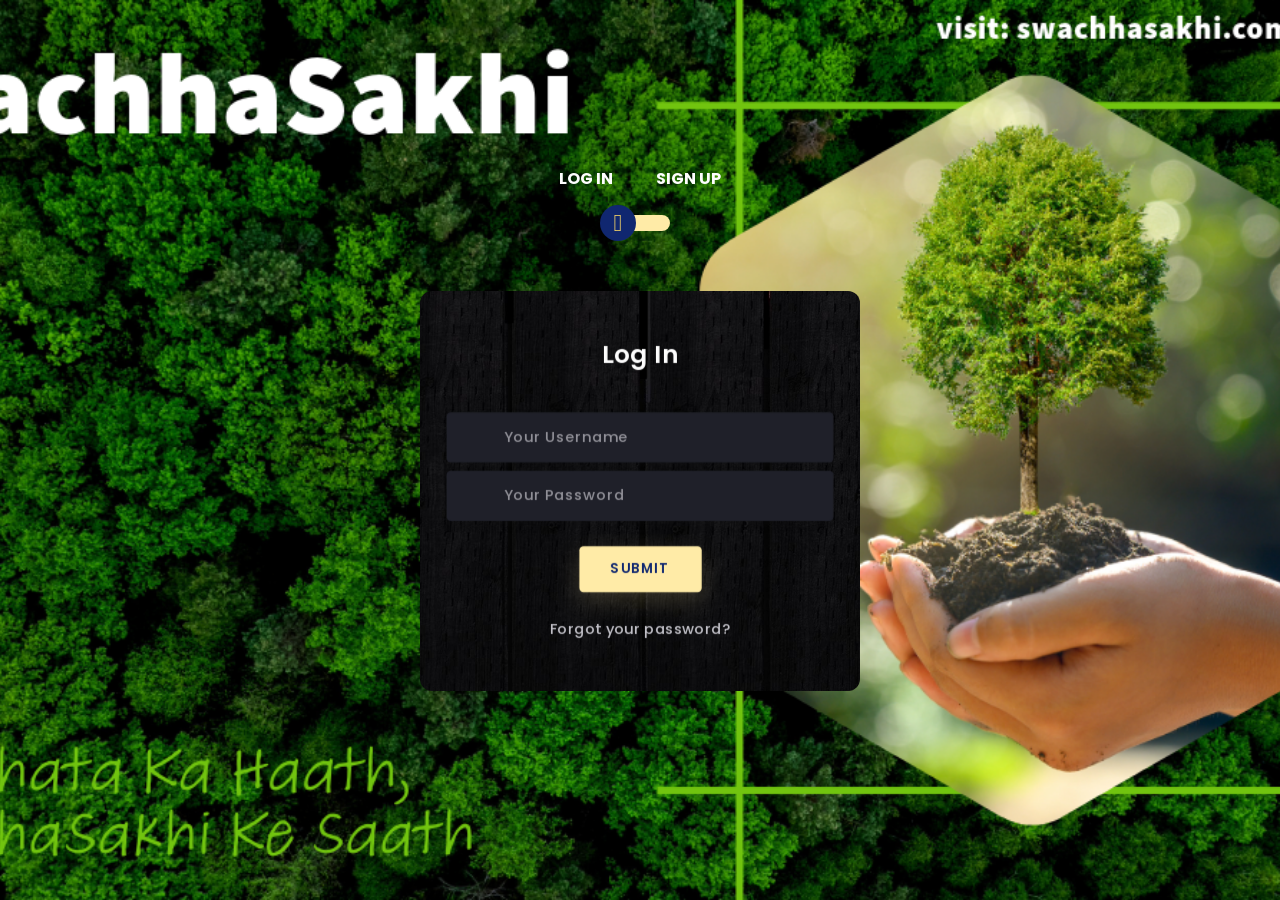
<file: index.html>
<!DOCTYPE html>
<html lang="en">

<head>
  <meta charset="UTF-8" />
  <meta name="viewport" content="width=device-width, initial-scale=1.0" />
  <title>Login/Signup Form</title>
  <link rel="stylesheet" type="text/css" href="https://cdnjs.cloudflare.com/ajax/libs/twitter-bootstrap/4.5.0/css/bootstrap.min.css">
  <link rel="stylesheet" href="https://unicons.iconscout.com/release/v2.1.9/css/unicons.css">
  <link href="https://fonts.googleapis.com/css2?family=Poppins:wght@400;500;600;700;800;900&display=swap" rel="stylesheet">
  <link rel="stylesheet" href="style.css" />
</head>

<body>
  <div class="section">
    <div class="container">
      <div class="row full-height justify-content-center">
        <div class="col-12 text-center align-self-center py-5">
          <div class="section pb-5 pt-5 pt-sm-2 text-center">
            <h6 class="mb-0 pb-3">
              <span>Log In </span>
              <span>Sign Up</span>
            </h6>
            <input class="checkbox" type="checkbox" id="reg-log" name="reg-log" />
            <label for="reg-log"></label>

            <div class="card-3d-wrap mx-auto">
              <div class="card-3d-wrapper">
                <div class="card-front">
                  <div class="center-wrap">
                    <div class="section text-center">
                      <h4 class="mb-4 pb-3">Log In</h4>
                      <div class="form-group">
                        <input type="text" name="username" class="form-style" placeholder="Your Username" id="username" autocomplete="off" />
                        <i class="input-icon uil uil-user"></i>
                      </div>
                      <div class="form-group mt-2">
                        <input type="password" name="logpass" class="form-style" placeholder="Your Password" id="password" autocomplete="off" />
                        <i class="input-icon uil uil-lock-alt"></i>
                      </div>
                      <button class="btn mt-4" id="login-btn">Submit</button>
                      <p class="mb-0 mt-4 text-center">
                        <a href="#0" class="link">Forgot your password?</a>
                      </p>
                    </div>
                  </div>
                </div>

                <div class="card-back">
                  <div class="center-wrap">
                    <div class="section text-center">
                      <h4 class="mb-4 pb-3">Sign Up</h4>
                      <div class="form-group">
                        <input type="text" name="logname" class="form-style" placeholder="Your Full Name" id="logname" autocomplete="off" />
                        <i class="input-icon uil uil-user"></i>
                      </div>
                      <div class="form-group mt-2">
                        <input type="email" name="logemail" class="form-style" placeholder="Your Email" id="logemail" autocomplete="off" />
                        <i class="input-icon uil uil-at"></i>
                      </div>
                      <div class="form-group mt-2">
                        <input type="password" name="logpass" class="form-style" placeholder="Your Password" id="logpass" autocomplete="off" />
                        <i class="input-icon uil uil-lock-alt"></i>
                      </div>
                      <a class="btn mt-4" href="Idx.html">submit</a>
                    </div>
                  </div>
                </div>
              </div>
            </div>
          </div>
        </div>
      </div>
    </div>
  </div>

  <!-- Include your JavaScript file -->
  <script src="iden.js"></script>
</body>

</html>
</file>
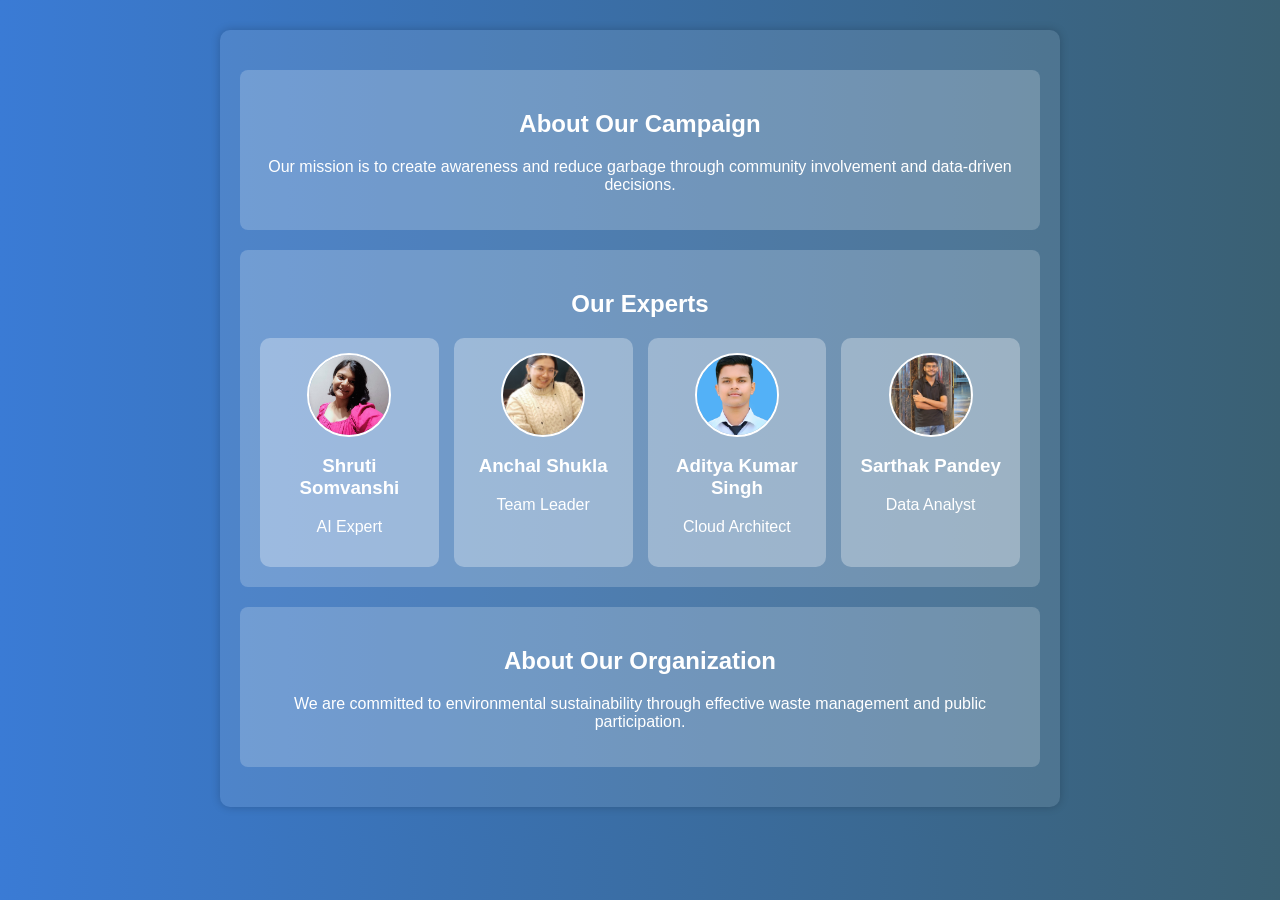
<file: about.html>
<!DOCTYPE html>
<html lang="en">
<head>
    <meta charset="UTF-8">
    <meta name="viewport" content="width=device-width, initial-scale=1.0">
    <title>About Us</title>
    <style>
        /* Smooth gradient background */
        body {
            font-family: Arial, sans-serif;
            margin: 0;
            padding: 0;
            background: linear-gradient(to right, #3a7bd5, #3a6073);
            color: #fff;
            text-align: center;
        }

        /* Container styling */
        .container {
            max-width: 800px;
            margin: 30px auto;
            padding: 20px;
            background: rgba(255, 255, 255, 0.1);
            border-radius: 10px;
            box-shadow: 0 0 10px rgba(0, 0, 0, 0.2);
        }

        /* Section styling */
        .section {
            margin: 20px 0;
            padding: 20px;
            background: rgba(255, 255, 255, 0.2);
            border-radius: 8px;
        }

        /* Leader section using Grid */
        .leaders {
            display: grid;
            grid-template-columns: repeat(auto-fit, minmax(150px, 1fr));
            gap: 15px;
            justify-content: center;
        }

        .leader {
            background: rgba(255, 255, 255, 0.3);
            padding: 15px;
            border-radius: 10px;
            transition: transform 0.3s ease;
        }

        .leader:hover {
            transform: scale(1.05);
        }

        /* Image Styling */
        .leader img {
            width: 80px; /* Adjust image size */
            height: 80px;
            border-radius: 50%;
            object-fit: cover;
            border: 2px solid #fff;
            display: block;
            margin: 0 auto;
        }

        /* Responsive Design */
        @media (max-width: 600px) {
            .container {
                width: 90%;
            }
        }
    </style>
</head>
<body>

    <div class="container">
        <section class="section" id="campaign">
            <h2>About Our Campaign</h2>
            <p>Our mission is to create awareness and reduce garbage through community involvement and data-driven decisions.</p>
        </section>

        <section class="section" id="leaders">
            <h2>Our Experts</h2>
            <div class="leaders">
                <div class="leader">
                    <img src="Shruti.jpg" alt="Shruti">
                    <h3>Shruti Somvanshi</h3>
                    <p>AI Expert</p>
                </div>
                <div class="leader">
                    <img src="Anchal.jpg" alt="Anchal">
                    <h3>Anchal Shukla</h3>
                    <p>Team Leader</p>
                </div>
                <div class="leader">
                    <img src="IMG_20240729_215342_044.jpg" alt="Aditya">
                    <h3>Aditya Kumar Singh</h3>
                    <p>Cloud Architect</p>
                </div>
                <div class="leader">
                    <img src="Sarthak.jpg" alt="Sarthak">
                    <h3>Sarthak Pandey</h3>
                    <p>Data Analyst</p>
                </div>
            </div>
        </section>

        <section class="section" id="organization">
            <h2>About Our Organization</h2>
            <p>We are committed to environmental sustainability through effective waste management and public participation.</p>
        </section>
    </div>

</body>
</html>
</file>
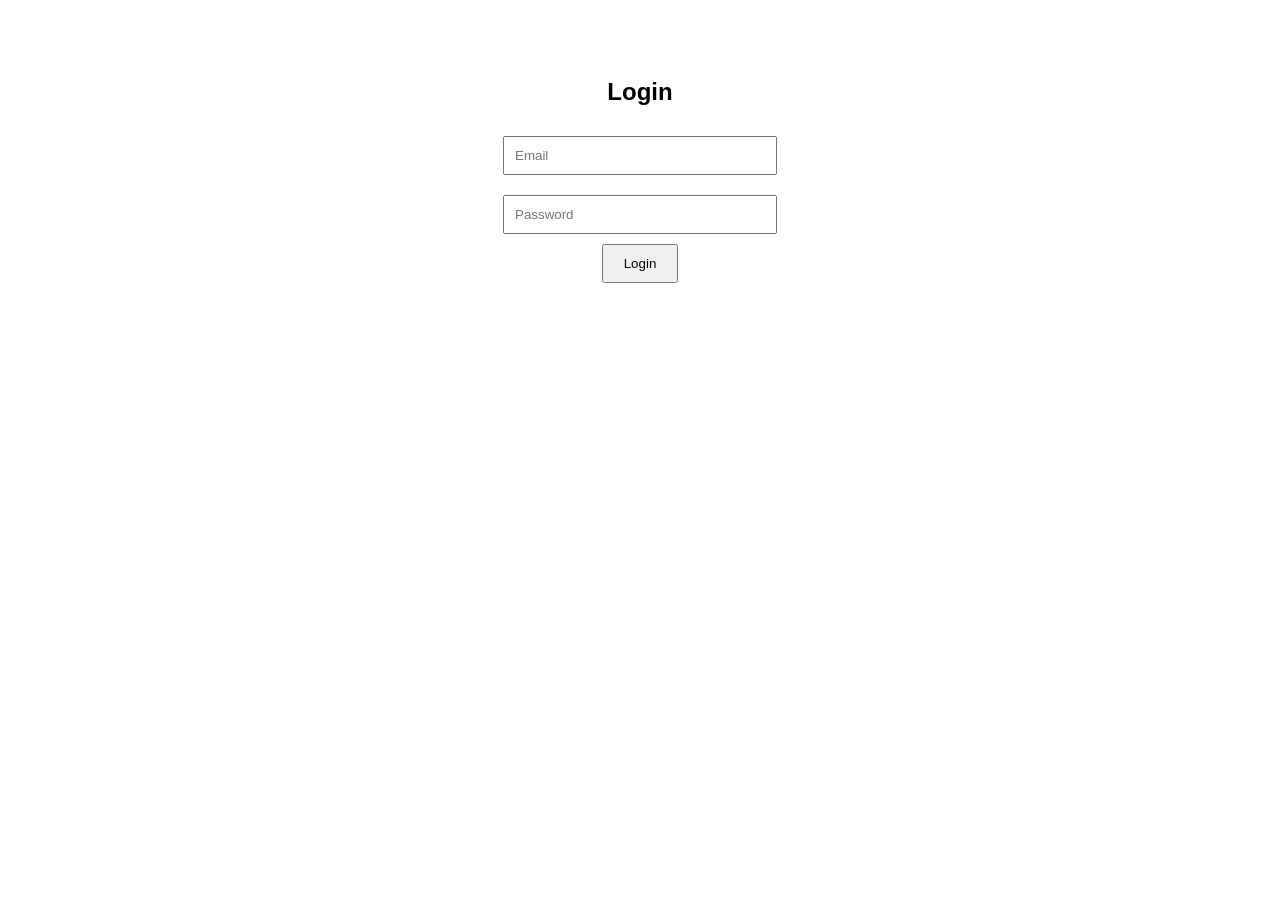
<file: authentication.html>
<!DOCTYPE html>
<html>
<head>
    <title>Secure Login</title>
    <style>
        body { text-align: center; padding: 50px; font-family: Arial, sans-serif; }
        input { margin: 10px; padding: 10px; width: 250px; }
        button { padding: 10px 20px; cursor: pointer; }
    </style>
</head>
<body>
    <h2>Login</h2>
    <input type="email" id="email" placeholder="Email" required><br>
    <input type="password" id="password" placeholder="Password" required><br>
    <button onclick="login()">Login</button>
    <p id="message"></p>

    <script>
        function validateInput(email, password) {
            const emailRegex = /^[a-zA-Z0-9._-]+@[a-zA-Z0-9.-]+\.[a-zA-Z]{2,6}$/;
            return emailRegex.test(email) && password.length >= 6;
        }

        function login() {
            const email = document.getElementById('email').value;
            const password = document.getElementById('password').value;

            if (!validateInput(email, password)) {
                document.getElementById('message').innerText = "Invalid Email or Password.";
                return;
            }

            fetch('http://localhost:3000/login', {
                method: 'POST',
                headers: { 'Content-Type': 'application/json' },
                body: JSON.stringify({ email, password })
            })
            .then(response => response.json())
            .then(data => {
                if (data.success) {
                    document.getElementById('message').innerText = "Login Successful!";
                } else {
                    document.getElementById('message').innerText = "Invalid Credentials.";
                }
            })
            .catch(error => console.error('Error:', error));
        }
    </script>
</body>
</html>
</file>
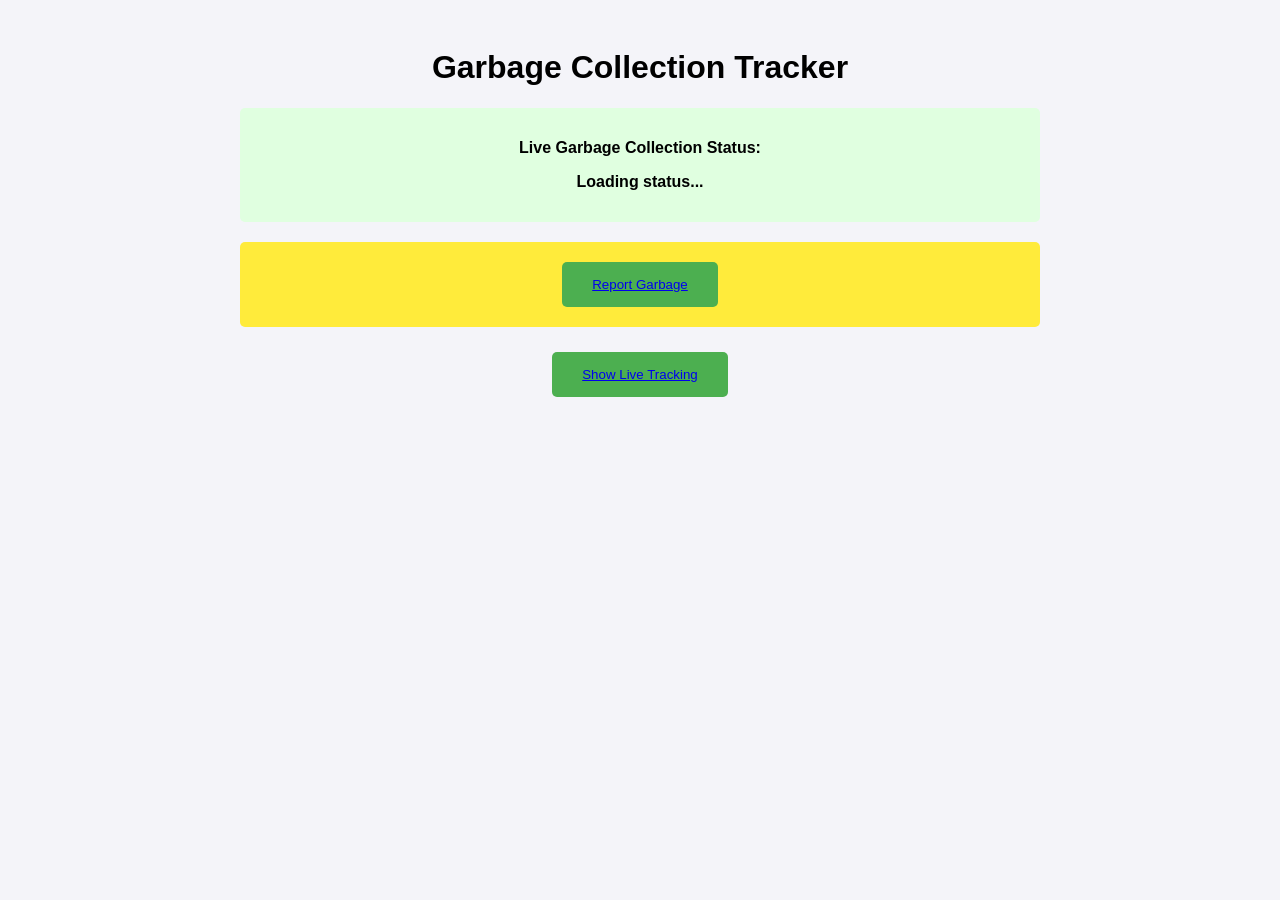
<file: collectorPoint.html>
<!DOCTYPE html>
<html lang="en">
<head>
    <meta charset="UTF-8">
    <meta name="viewport" content="width=device-width, initial-scale=1.0">
    <title>Interactive Garbage Collection Tracker</title>
    <style>
        body {
            font-family: Arial, sans-serif;
            background-color: #f4f4f9;
            padding: 20px;
            text-align: center;
        }
        .container {
            max-width: 800px;
            margin: auto;
        }
        .status {
            background-color: #e0ffe0;
            padding: 15px;
            margin: 20px 0;
            border-radius: 5px;
            font-weight: bold;
        }
        .points {
            background-color: #ffeb3b;
            padding: 15px;
            border-radius: 5px;
            margin-bottom: 20px;
        }
        .tracker-btn {
            padding: 15px 30px;
            background-color: #4CAF50;
            color: white;
            border: none;
            border-radius: 5px;
            cursor: pointer;
            transition: background-color 0.3s;
            margin: 5px;
        }
        .tracker-btn:hover {
            background-color: #45a049;
        }
    </style>
</head>
<body>

    <div class="container">
        <h1>Garbage Collection Tracker</h1>

        <div class="status">
            <p><strong>Live Garbage Collection Status:</strong></p>
            <p id="collection-status">Loading status...</p>
        </div>

        <div class="points">
            
            <button class="tracker-btn" onclick="reportGarbage()"><a href="GeoTag.html"> Report Garbage</a></button>
           
        </div>

        <div>
            <button class="tracker-btn" onclick="getLiveTracking()"><a href="track.html">Show Live Tracking</a></button>
        </div>

        <div id="map" style="height: 400px; margin-top: 20px;"></div>
    </div>

    <script>
        let userPoints = localStorage.getItem("userPoints") ? parseInt(localStorage.getItem("userPoints")) : 0;
        document.getElementById("user-points").textContent = userPoints;

        function getLiveTracking() {
            document.getElementById("collection-status").innerHTML = "Next garbage collection in your area is in 2 hours. Stay ready!";
            document.getElementById('map').innerHTML = "<p>Interactive Map (Simulated)</p>";
        }

        function reportGarbage() {
    if (localStorage.getItem("imageUploaded") === "true") {
        userPoints += 10;
        updatePoints();
        localStorage.removeItem("imageUploaded"); // Remove flag after awarding points
        alert("Thank you for reporting garbage! You've earned 10 points.");
    } else {
        alert("Please upload a photo before claiming points.");
    }
}


        function collectGarbage() {
            userPoints += 2000;
            updatePoints();
            alert("Thank you for collecting garbage! You've earned 20 points.");
        }

        function updatePoints() {
            localStorage.setItem("userPoints", userPoints);
            document.getElementById("user-points").textContent = userPoints;
        }
    </script>

</body>
</html>
</file>
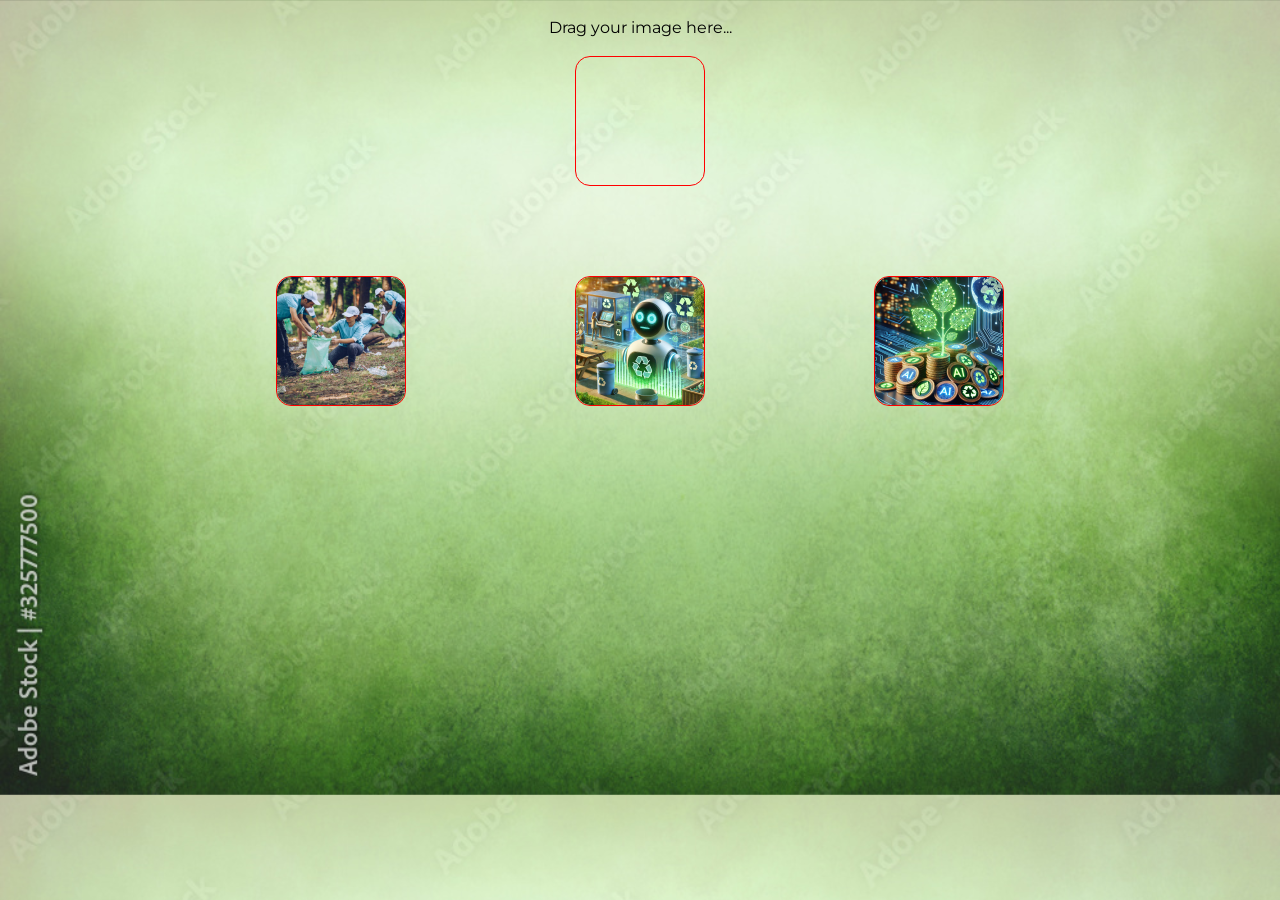
<file: dragdrop.html>
<!DOCTYPE HTML>
<html>

<head>
    <link rel="preconnect" href="https://fonts.gstatic.com">
    <link href="https://fonts.googleapis.com/css2?family=Montserrat&display=swap" rel="stylesheet">
    <style>
        body {
            /* background-color: #8EC5FC;
            background-image: linear-gradient(62deg, #8EC5FC 0%, #E0C3FC 100%); */
            background-image: url(1000_F_325777500_RI8oToqTFszsP84q9iZH3xh31lfnBgBT.jpg);
            background-size: cover;
            font-family: 'Montserrat', sans-serif;
            line-height: 1.5;
        }

        #div1,
        #div2 {
            width: 10vw;
            height: 10vw;
            border: 1px solid red;
            margin: 0 auto;
            text-align: center;
            border-radius: 15px;
        }

        .container {
            display: flex;
            margin-top: 10vh;
            width: 70vw;
            margin-left: auto;
            margin-right: auto;
        }

        .dragDiv {
            width: 10vw;
            height: 10vw;
        }

        .dragImage {
            height: 100%;
            width: 100%;
            border-radius: 15px;
            object-fit: cover;
        }
        .verdict{
            width: 60vw;
            font-size: 1.5rem;
            margin: 5vh auto 0 auto;
        }
    </style>

</head>

<body>
    <p style="text-align:center">Drag your image here...</p>
    <div id="div2" ondrop="drop(event)" ondragover="allowDrop(event)"></div>
    <div class="container">
        <div class="dragDiv" id="div1" ondrop="drop(event)" ondragover="allowDrop(event)">
            <img class="dragImage waterLily"
                src="istockphoto-1077156290-612x612 (1).jpg"
                draggable="true" ondragstart="drag(event)" id="drag1">
        </div>
        <div class="dragDiv" id="div1" ondrop="drop(event)" ondragover="allowDrop(event)">
            <img class="dragImage hibiscus"
                src="5a4e7831-b07d-4b73-8584-5d1a7bc0f306.jpg"
                draggable="true" ondragstart="drag(event)" id="drag2">
        </div>
        <div class="dragDiv" id="div1" ondrop="drop(event)" ondragover="allowDrop(event)">
            <img class="dragImage sunflower"
                src="EcoPoint.webp" draggable="true"
                ondragstart="drag(event)" id="drag3">
        </div>
        
    </div>
    <p class="verdict"></p>
    <script src="dragAndDrop.js"></script>
</body>

</html>
</file>
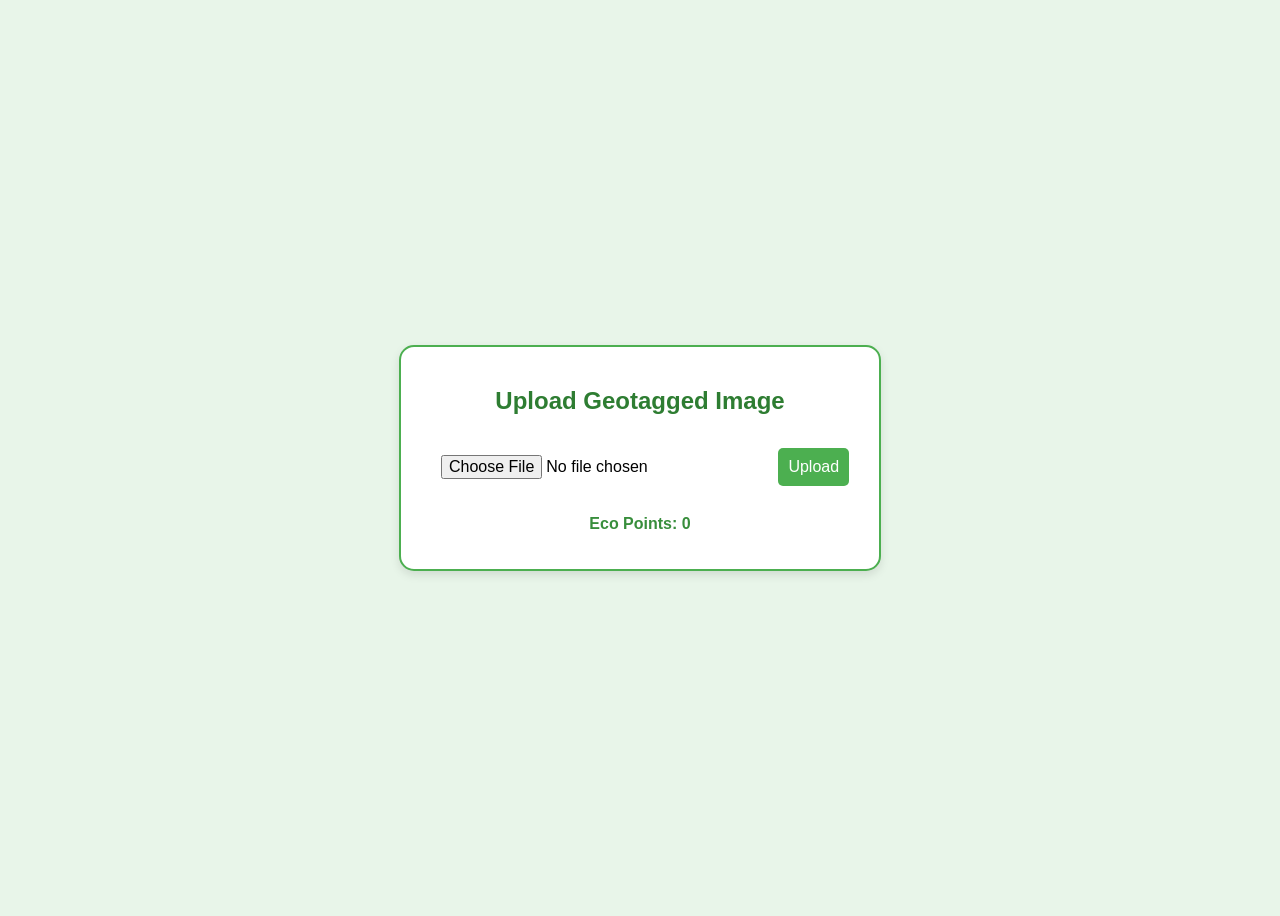
<file: GeoTag.html>
<!DOCTYPE html>
<html lang="en">
<head>
    <meta charset="UTF-8">
    <meta name="viewport" content="width=device-width, initial-scale=1.0">
    <title>Garbage Collection</title>
    <link rel="stylesheet" href="Geotag.css">
</head>
<body>
    <div class="container">
        <h2>Upload Geotagged Image</h2>
        <input type="file" id="imageInput" accept="image/*">
        <button onclick="uploadImage()">Upload</button>
        <p id="status"></p>
        <p id="ecoPointsMessage"></p>
    </div>

    <script>
        function uploadImage() {
            const fileInput = document.getElementById('imageInput');
            if (!fileInput.files.length) {
                alert("Please select an image");
                return;
            }

            // Simulate successful upload
            document.getElementById('status').innerText = "Upload Successful! ✅";
            alert("Image uploaded successfully!");

            // Increase eco-points
            let ecoPoints = localStorage.getItem("ecoPoints") ? parseInt(localStorage.getItem("ecoPoints")) : 0;
            ecoPoints += 10; // Increase by 10 points per upload
            localStorage.setItem("ecoPoints", ecoPoints);

            document.getElementById('ecoPointsMessage').innerText = `Eco Points: ${ecoPoints}`;

            // Update the leaderboard after upload
            updateLeaderboard();
        }

        // Display eco points on page load
        window.onload = function() {
            let ecoPoints = localStorage.getItem("ecoPoints") ? parseInt(localStorage.getItem("ecoPoints")) : 0;
            document.getElementById('ecoPointsMessage').innerText = `Eco Points: ${ecoPoints}`;
        };

        function updateLeaderboard() {
            localStorage.setItem("leaderboardUpdated", "true");
        }
    </script>
</body>
</html>
</file>
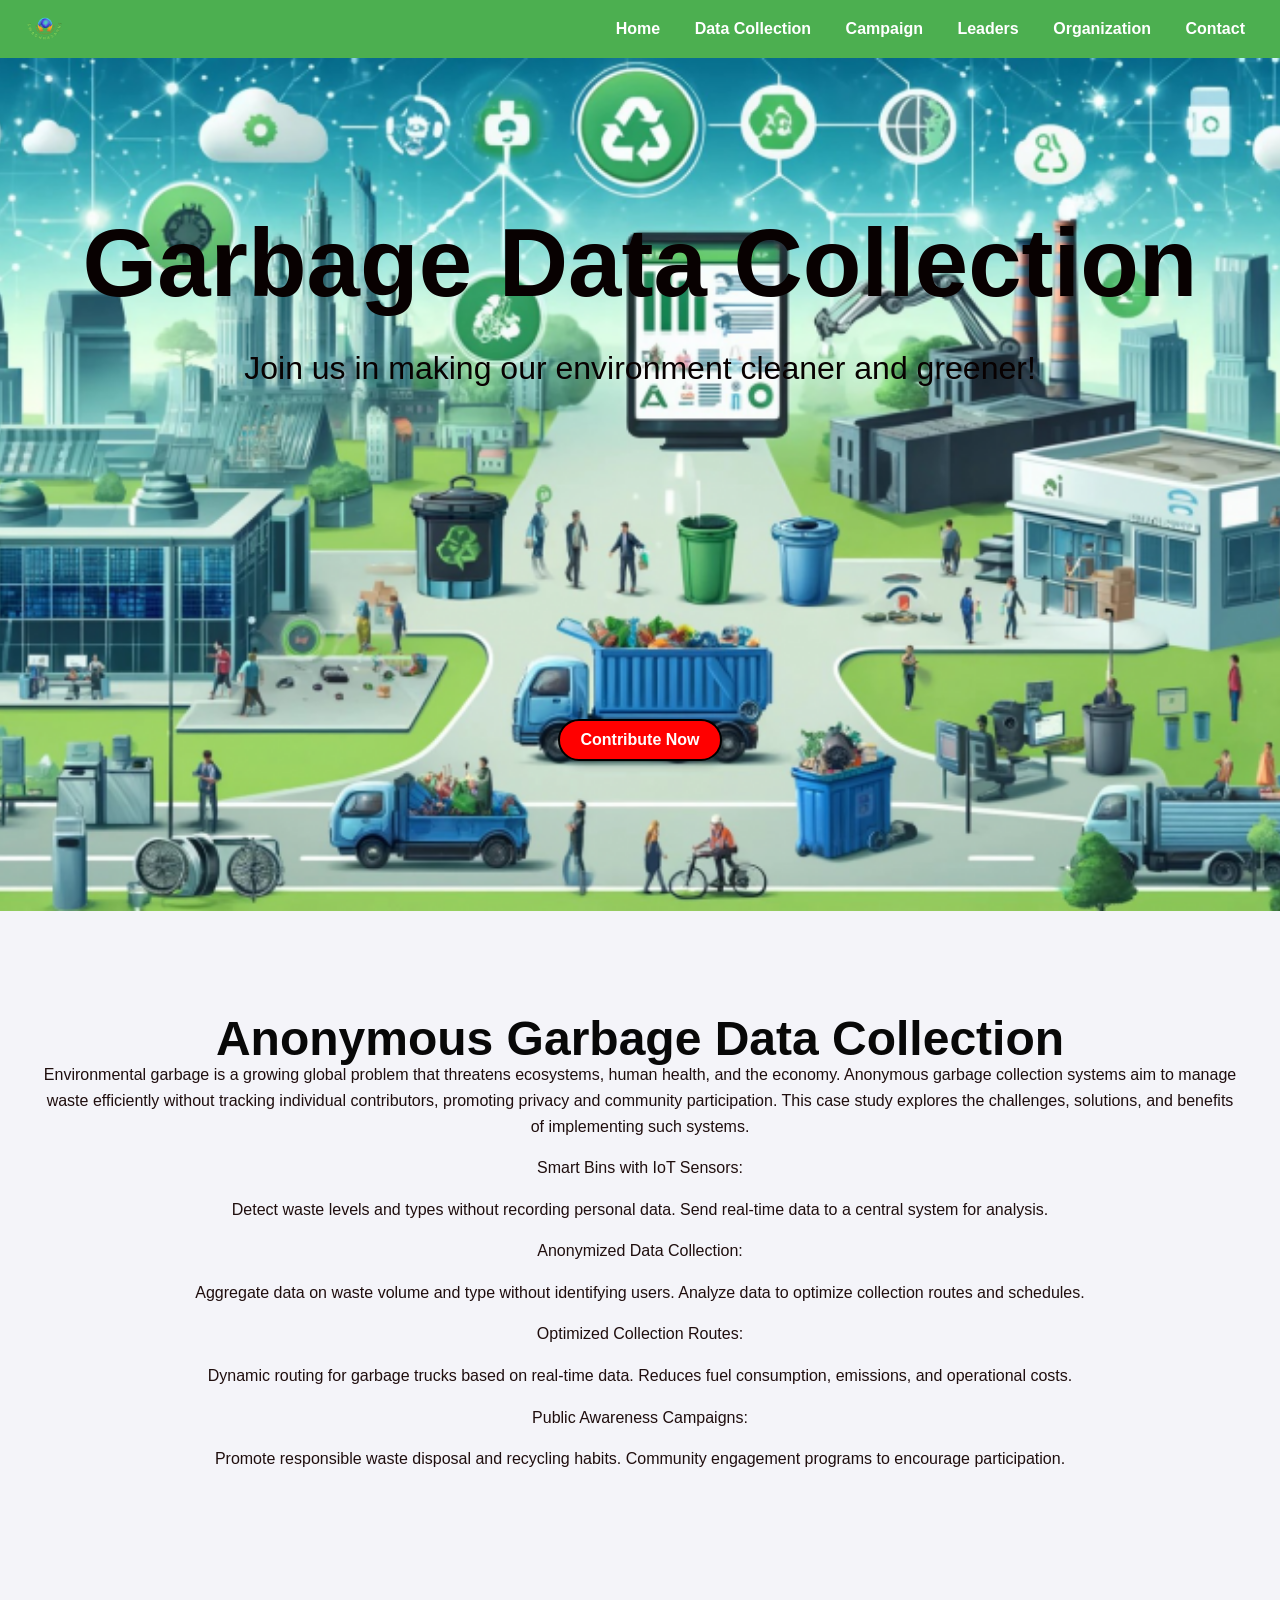
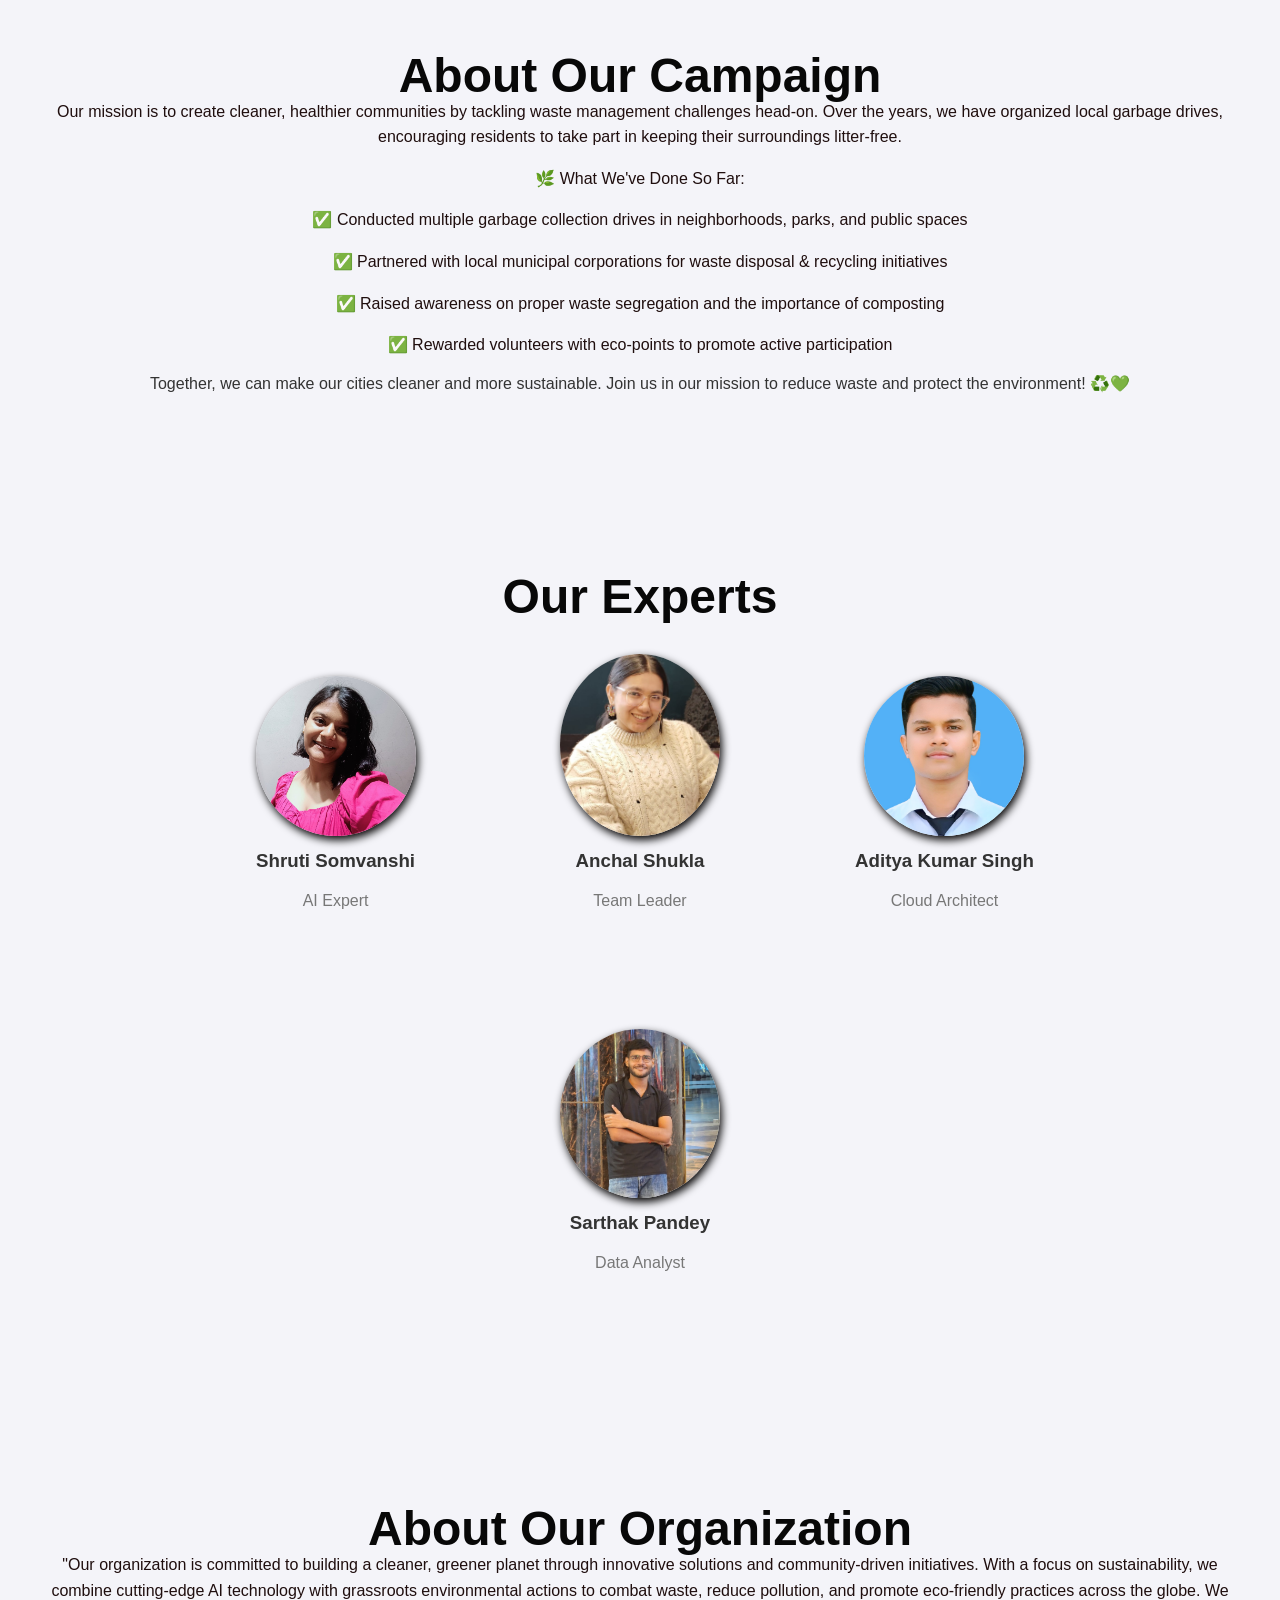
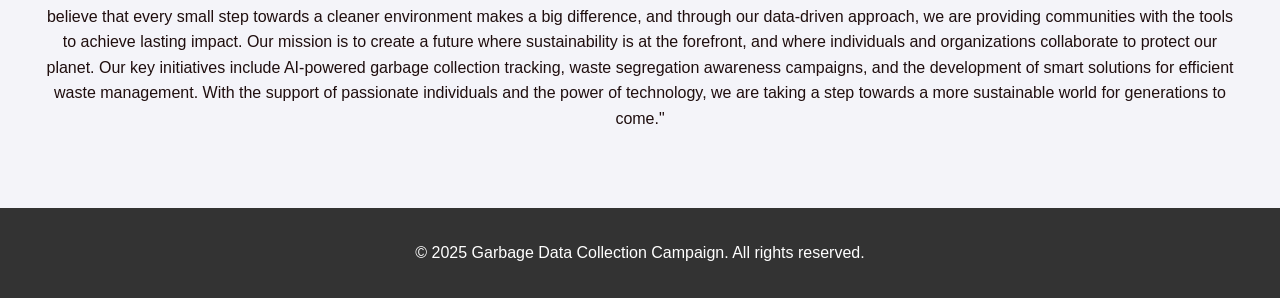
<file: home.html>
<!DOCTYPE html>
<html lang="en">
<head>
    <meta charset="UTF-8">
    <meta name="viewport" content="width=device-width, initial-scale=1.0">
    <title>Garbage Data Collection Campaign</title>
    <link rel="stylesheet" href="styless.css">
</head>
<body>
    <header>
        <img src="Screenshot_2025-02-14_203318-removebg-preview (1).png" alt="Logo" class="logo">
        <nav>
            <a href="#home">Home</a>
            <a href="#data">Data Collection</a>
            <a href="#campaign">Campaign</a>
            <a href="#leaders">Leaders</a>
            <a href="#organization">Organization</a>
            <a href="#contact">Contact</a>
        </nav>
    </header>
    
    <section class="hero" id="home">
        
        <h1>Garbage Data Collection</h1>
        <p>Join us in making our environment cleaner and greener!</p>
        <a href="GooglePay_QR (2).png" class="cta-button">Contribute Now</a>
    </section>
    
    <section class="section" id="data">
        <h2>Anonymous Garbage Data Collection</h2>
        <p>Environmental garbage is a growing global problem that threatens ecosystems, human health, and the economy. 
            Anonymous garbage collection systems aim to manage waste efficiently without tracking individual contributors, 
            promoting privacy and community participation. This case study explores the challenges, solutions, and benefits of 
            implementing such systems.

        

        </p>
        <p>Smart Bins with IoT Sensors:</p>
        <p>
            Detect waste levels and types without recording personal data.
            Send real-time data to a central system for analysis.</p>

          <p>Anonymized Data Collection:</p>

           <p> Aggregate data on waste volume and type without identifying users.
            Analyze data to optimize collection routes and schedules.</p>
            <p>
            Optimized Collection Routes:</p>
            <p>
            Dynamic routing for garbage trucks based on real-time data.
            Reduces fuel consumption, emissions, and operational costs.</p>
            <p>
            Public Awareness Campaigns:</p>
            <p>
            Promote responsible waste disposal and recycling habits.
            Community engagement programs to encourage participation.
            </p>
    </section>
    
    <section class="section" id="campaign">
        <h2>About Our Campaign</h2>
        <p>Our mission is to create cleaner, healthier communities by tackling waste management challenges head-on. Over the years, 
            we have organized local garbage drives, encouraging residents to take part in keeping their surroundings litter-free.</p>

            <p>🌿 What We've Done So Far:</p>
            <p>✅ Conducted multiple garbage collection drives in neighborhoods, parks, and public spaces</p>
            <p>✅ Partnered with local municipal corporations for waste disposal & recycling initiatives</p>
            <p>✅ Raised awareness on proper waste segregation and the importance of composting</p>
            <p>✅ Rewarded volunteers with eco-points to promote active participation</p>
            
            Together, we can make our cities cleaner and more sustainable. Join us in our mission to reduce waste and protect the environment! ♻️💚</p>
    </section>
    
    <section class="section" id="leaders">
        <h2>Our Experts</h2>
        <div class="leader">
            <img src="Shruti.jpg" alt="Leader 1">
            <h3>Shruti Somvanshi</h3>
            <p>AI Expert</p>
        </div>
        <div class="leader">
            <img src="Anchal.jpg" alt="Leader 2">
            <h3>Anchal Shukla</h3>
            <p>Team Leader</p>
        </div>
        <div class="leader">
            <img src="IMG_20240729_215342_044.jpg" alt="Leader 3">
            <h3>Aditya Kumar Singh</h3>
            <p>Cloud Architect</p>
        </div>
        <div class="leader">
            <img src="Sarthak.jpg" alt="Leader 3">
            <h3>Sarthak Pandey</h3>
            <p>Data Analyst</p>
        </div>
    </section>
    
    <section class="section" id="organization">
        <h2>About Our Organization</h2>
        <p>"Our organization is committed to building a cleaner, greener planet through innovative solutions and community-driven initiatives. With a focus on sustainability, 
            we combine cutting-edge AI technology with grassroots environmental actions to combat waste, 
            reduce pollution, and promote eco-friendly practices across the globe.
            We believe that every small step towards a cleaner environment makes a big difference, 
            and through our data-driven approach, we are providing communities with the tools to achieve lasting impact. 
            Our mission is to create a future where sustainability is at the forefront, 
            and where individuals and organizations collaborate to protect our planet.
            Our key initiatives include AI-powered garbage collection tracking, waste segregation awareness campaigns, 
            and the development of smart solutions for efficient waste management. 
            With the support of passionate individuals and the power of technology, 
            we are taking a step towards a more sustainable world for generations to come."

        </p>
    </section>
    
    <footer>
        <p>© 2025 Garbage Data Collection Campaign. All rights reserved.</p>
    </footer>
</body>
</html>
</file>
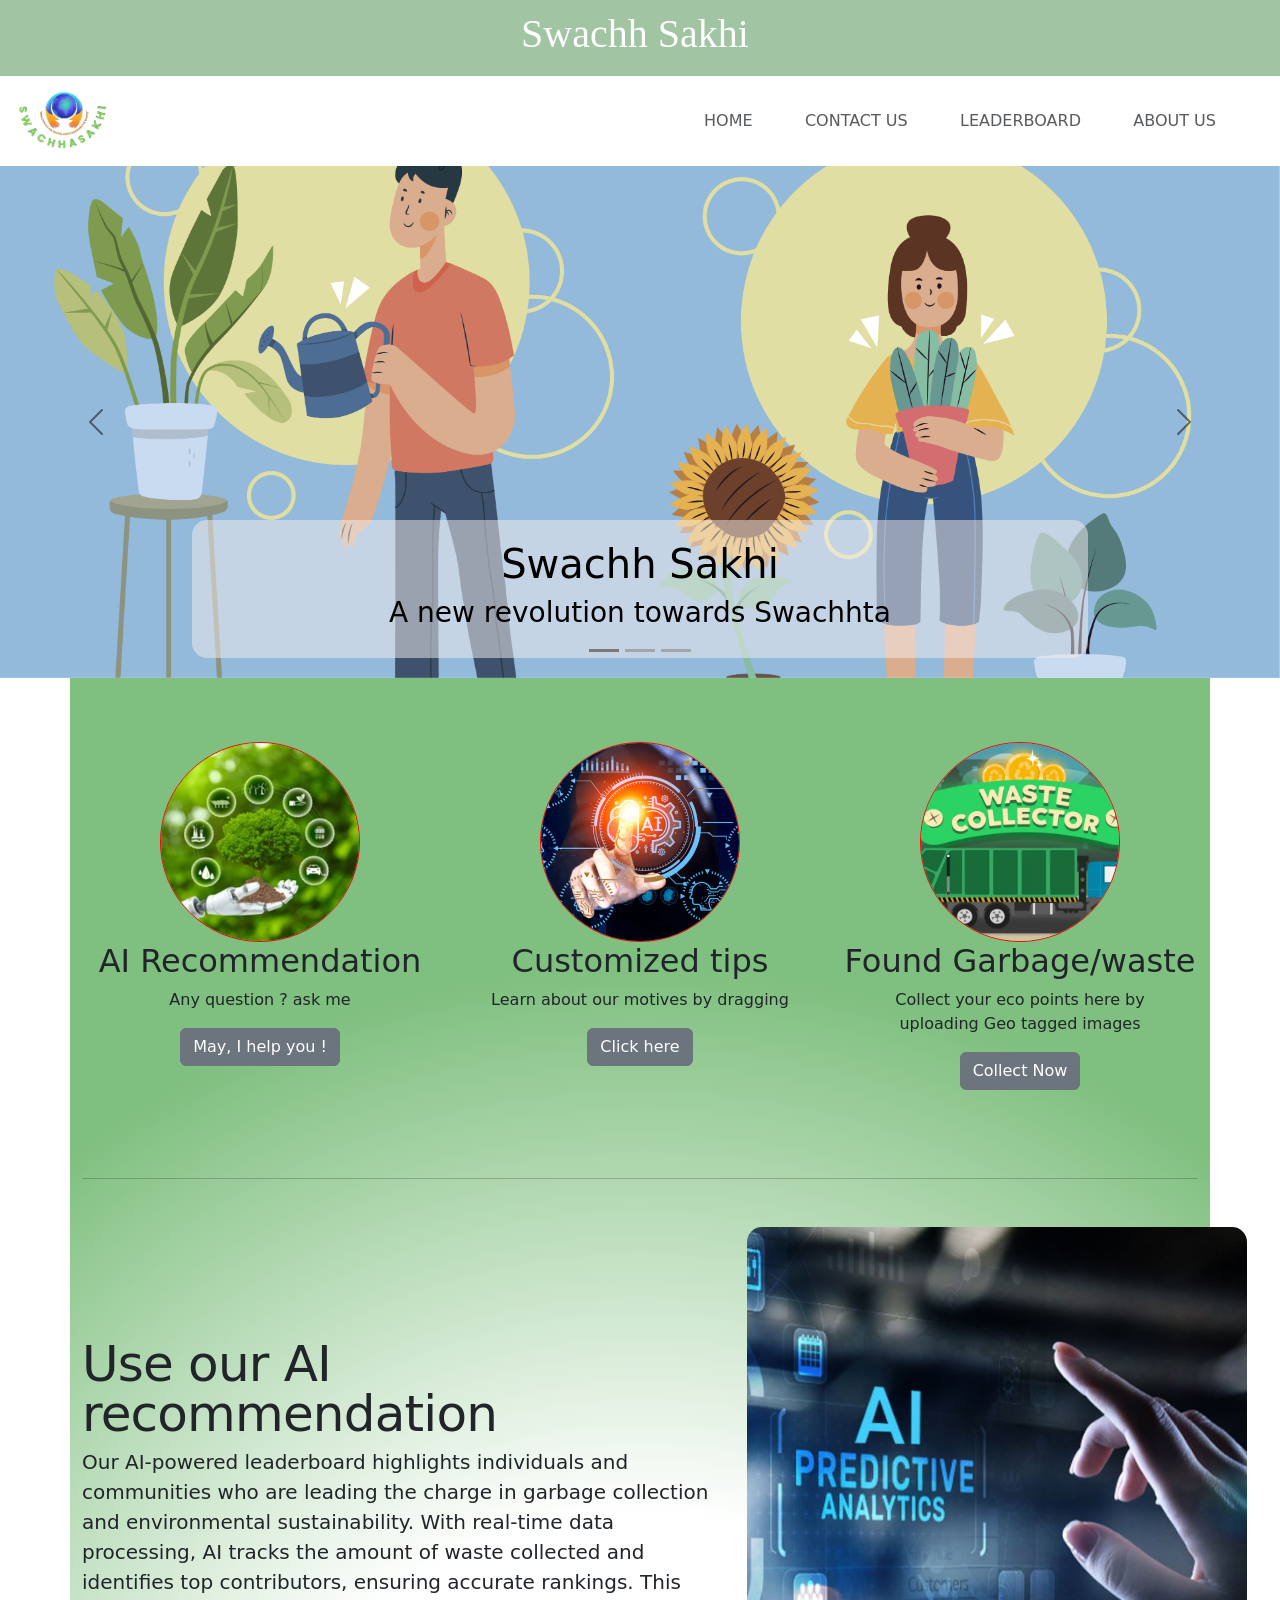
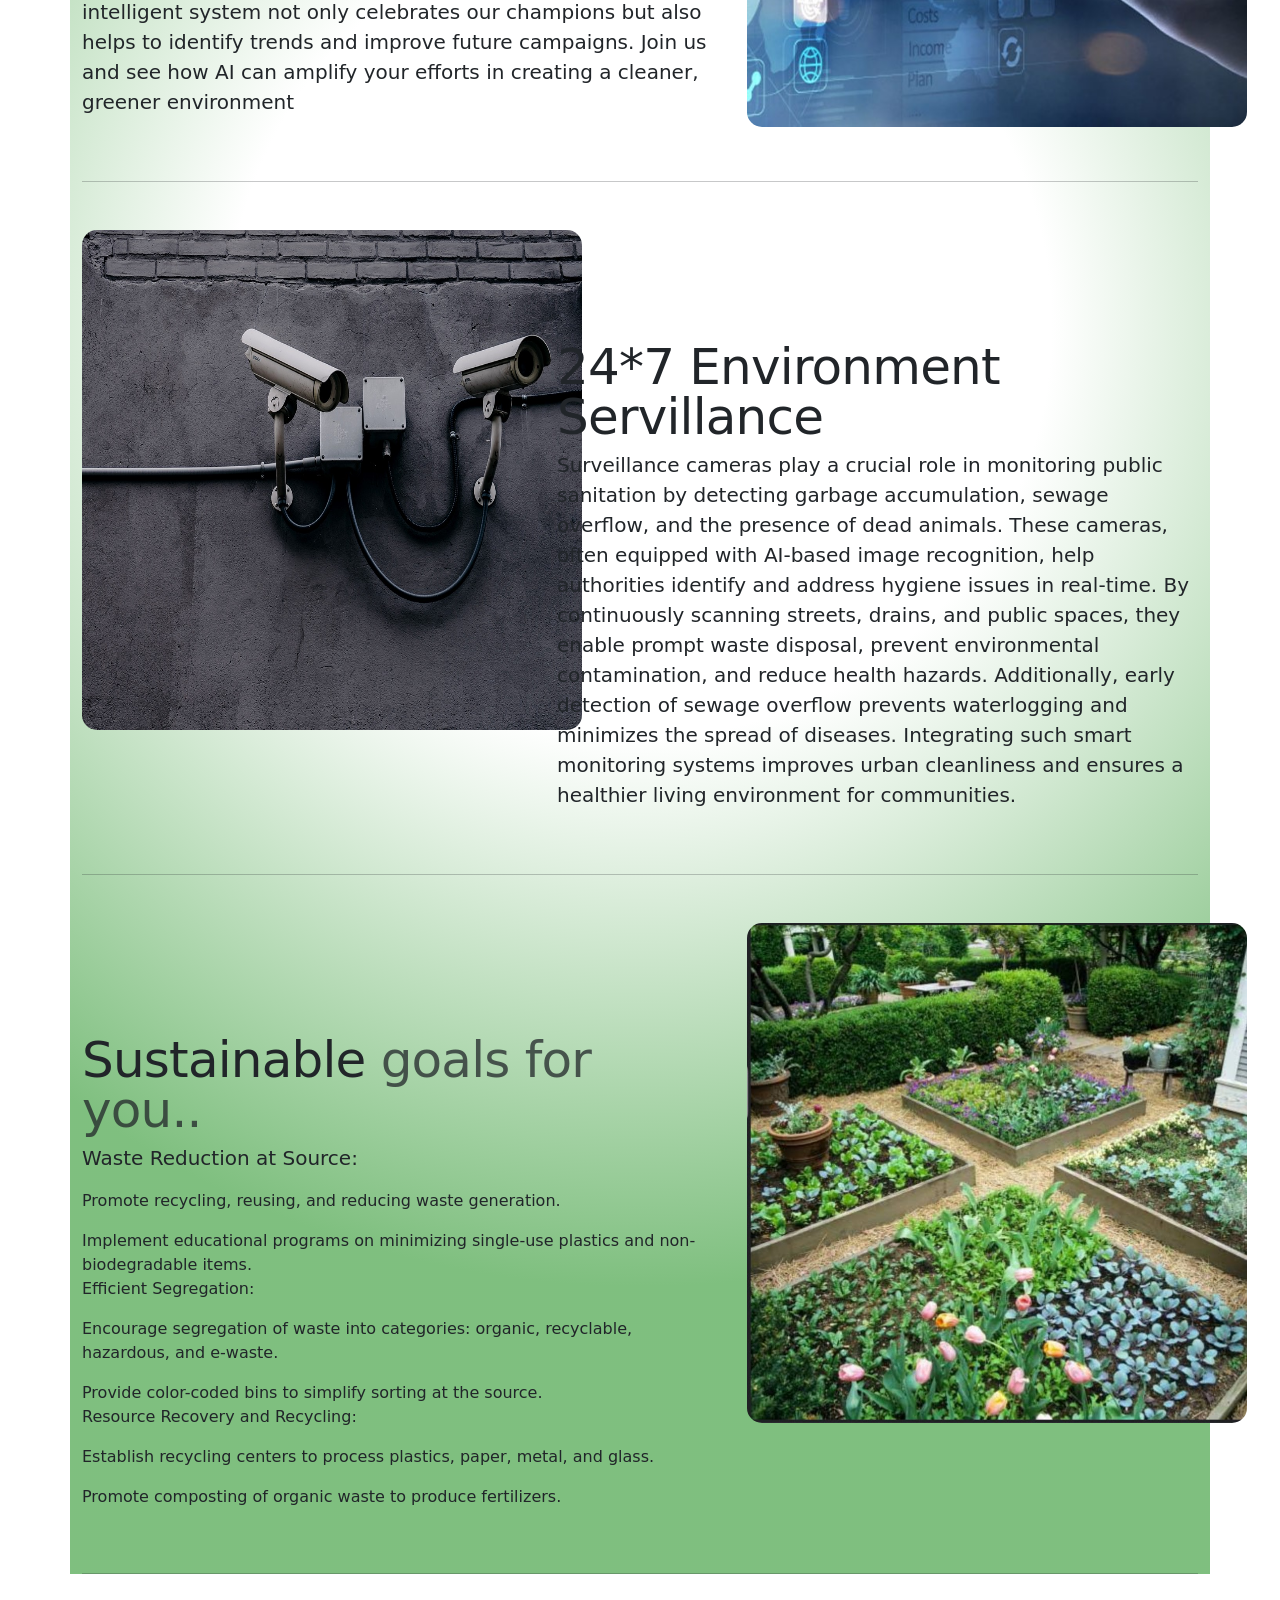
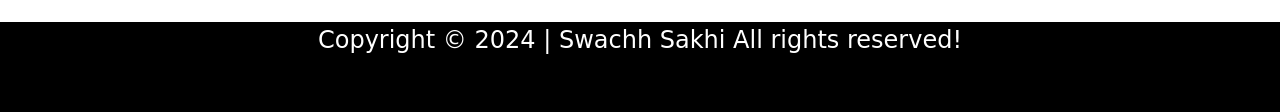
<file: Idx.html>
<!DOCTYPE html>
<html lang="en">

<head>
	<meta charset="UTF-8">
	<meta http-equiv="X-UA-Compatible" content="IE=edge">
	<meta name="viewport" content="width=device-width, initial-scale=1.0">
	<link rel="stylesheet" href="stylle.css">
	<link rel="stylesheet" href="https://cdn.jsdelivr.net/npm/bootstrap@5.0.1/dist/css/bootstrap.min.css"
		rel="stylesheet" integrity="sha384-+0n0xVW2eSR5OomGNYDnhzAbDsOXxcvSN1TPprVMTNDbiYZCxYbOOl7+AMvyTG2x"
		crossorigin="anonymous">
		<header style="background-color: #639f6599; color: white; padding: 10px; text-align: center; margin-left: -10px;  font-family: Garamond, serif;">
			<h1>Swachh Sakhi</h1>
			<nav>
			 
			</nav>
		  </header>
	<title>Swachh Sakhi</title>
	<link rel="icon" href="Log.png">
</head>

<body>
	
	
	<nav>
		<div class="navbarContainer">
			<img class="logo" src="Screenshot_2025-02-14_203318-removebg-preview (1).png" alt="">
			<div class="navbar">
				<a class="nav-link" href="home.html">Home</a>
				<a class="nav-link" href="contact.html">Contact Us</a>
				<a class="nav-link" href="LEADERBORD.html">Leaderboard</a>
				<a class="nav-link" href="about.html">about us</a>
			</div>
		</div>
	</nav>

	<div id="carouselExampleDark" class="carousel carousel-dark slide" data-bs-ride="carousel">
		<div class="carousel-indicators">
			<button type="button" data-bs-target="#carouselExampleDark" data-bs-slide-to="0" class="active"
				aria-current="true" aria-label="Slide 1"></button>
			<button type="button" data-bs-target="#carouselExampleDark" data-bs-slide-to="1"
				aria-label="Slide 2"></button>
			<button type="button" data-bs-target="#carouselExampleDark" data-bs-slide-to="2"
				aria-label="Slide 3"></button>
		</div>
		<div class="carousel-inner">
			<div class="carousel-item active" data-bs-interval="10000">
				<img src="img/carousel 1.png" class="d-block w-100 carouselImg" alt="...">
				<div class="carousel-caption d-none d-md-block">
					<h1>Swachh Sakhi</h1>
					<h3>A new revolution towards Swachhta</h3>
				</div>
			</div>
			<div class="carousel-item" data-bs-interval="2000">
				<img src="img/carousel 2.png" class="d-block w-100 carouselImg" alt="...">
				<div class="carousel-caption d-none d-md-block">
					<h5>Our Moto</h5>
					<p>Swachhta & LiFE Dashboard: AI-Powered Cleanliness Monitoring
						Maintaining urban cleanliness is a crucial step towards a healthier and more sustainable environment. The Swachhta & LiFE Dashboard is an AI-driven surveillance platform designed to detect unclean conditions (गंदगी) in real-time, including dead animals, garbage accumulation, sewage overflow, and blockages. Using advanced image processing technology, the system identifies sanitation issues and automatically notifies the concerned municipal authorities for swift action. Accessible from the Divisional Office, this dashboard enables proactive intervention, ensuring that every post office and its surroundings remain clean, hygienic, and aligned with Swachh Bharat and LiFE (Lifestyle for Environment) goals. Together, we can foster a cleaner and healthier future for all.</p>
				</div>
			</div>
			<div class="carousel-item">
				<img src="img/carousel 3.png" class="d-block w-100 carouselImg" alt="...">
				<div class="carousel-caption d-none d-md-block">
					<h5>Your Contribution Makes it Possible</h5>
					<p>In an era where environmental consciousness and sustainability are paramount, the Swachhta & LiFE Dashboard is a cutting-edge initiative designed to enhance cleanliness and green practices in post offices across the country. Integrating AI-powered image processing technology, this platform enables real-time surveillance, monitors adherence to Swachhta (cleanliness) and LiFE (Lifestyle for Environment) principles, and promptly detects deviations from prescribed standards. Accessible from the Divisional Office, the dashboard not only ensures accountability but also triggers alerts for corrective actions, fostering a culture of sustainability and environmental responsibility in every post office. By leveraging technology for real-time monitoring and intervention, we are taking a step towards a cleaner, greener, and more sustainable future.</p>
				</div>
			</div>
		</div>
		<button class="carousel-control-prev" type="button" data-bs-target="#carouselExampleDark" data-bs-slide="prev">
			<span class="carousel-control-prev-icon" aria-hidden="true"></span>
			<span class="visually-hidden">Previous</span>
		</button>
		<button class="carousel-control-next" type="button" data-bs-target="#carouselExampleDark" data-bs-slide="next">
			<span class="carousel-control-next-icon" aria-hidden="true"></span>
			<span class="visually-hidden">Next</span>
		</button>
	</div>


	<!-- Marketing messaging and featurettes
      ================================================== -->
	<!-- Wrap the rest of the page in another container to center all the content. -->

	<div class="container marketing">

		<!-- Three columns of text below the carousel -->
		<div class="row">
			<div class="col-lg-4">
				<img src="chatbot.jpg.png" class="aboutImg" alt="">
				<h2>AI Recommendation</h2>
				<p>Any question ? ask me</p>
				<p><a class="btn btn-secondary" href="Bot.html">May, I help you !</a>
				</p>
			</div><!-- /.col-lg-4 -->
			<div class="col-lg-4">
				<img src="1728536900937.png" class="aboutImg" alt="">


				<h2>Customized tips</h2>
				<p>Learn about our motives by dragging</p>
				<p><a class="btn btn-secondary" href="dragdrop.html">
						Click here </a>
				</p>
			</div><!-- /.col-lg-4 -->
			<div class="col-lg-4">
				<img src="3840d6564ede0c95b16bad87fa7d0c88.webp" class="aboutImg" alt="">


				<h2>Found Garbage/waste</h2>
				<p>Collect your eco points here by uploading Geo tagged images</p>
				<p><a class="btn btn-secondary" href="collectorPoint.html">Collect Now</a>
				</p>
			</div>
		</div>

		<!-- START THE FEATURETTES -->

		<hr class="featurette-divider">

		<div class="row featurette">
			<div class="col-md-7">
				<h2 class="featurette-heading">Use our AI recommendation <span class="text-muted"></span></h2>
				<p class="lead">Our AI-powered leaderboard highlights individuals and communities who are leading the charge in garbage collection and environmental sustainability. With real-time data processing, AI tracks the amount of waste collected and identifies top contributors, ensuring accurate rankings. This intelligent system not only celebrates our champions but also helps to identify trends and improve future campaigns. Join us and see how AI can amplify your efforts in creating a cleaner, greener environment</p>
			</div>
			<div class="col-md-5">
			<img src="c91aaab8-5603-4357-bbf3-8fa5d082b619.jpg" alt="" height="500px" width="500px" style="border-radius: 15px;">

			</div>
		</div>

		<hr class="featurette-divider">

		<div class="row featurette">
			<div class="col-md-7 order-md-2">
				<h2 class="featurette-heading"> 24*7 Environment Servillance 
				</h2>
				<p class="lead">Surveillance cameras play a crucial role in monitoring public sanitation by detecting garbage accumulation, sewage overflow, and the presence of dead animals. These cameras, often equipped with AI-based image recognition, help authorities identify and address hygiene issues in real-time. By continuously scanning streets, drains, and public spaces, they enable prompt waste disposal, prevent environmental contamination, and reduce health hazards. Additionally, early detection of sewage overflow prevents waterlogging and minimizes the spread of diseases. Integrating such smart monitoring systems improves urban cleanliness and ensures a healthier living environment for communities.</p>
			</div>
			<div class="col-md-5 order-md-1">
				<img src="servillance img.jpg" alt="" height="500px" width="500px" style="border-radius: 15px;">

			</div>
		</div>

		<hr class="featurette-divider">

		<div class="row featurette">
			<div class="col-md-7">
				<h2 class="featurette-heading">Sustainable <span class="text-muted"> goals for you..</span></h2>
				<p class="lead">Waste Reduction at Source:

					<p>Promote recycling, reusing, and reducing waste generation.</p>
					Implement educational programs on minimizing single-use plastics and non-biodegradable items.
					<p>Efficient Segregation:</p>
					
					<p>Encourage segregation of waste into categories: organic, recyclable, hazardous, and e-waste.</p>
					Provide color-coded bins to simplify sorting at the source.
					<p>Resource Recovery and Recycling:</p>
					
					<p>Establish recycling centers to process plastics, paper, metal, and glass.</p>
					Promote composting of organic waste to produce fertilizers.
					
					
					</p>
			</div>
			<div class="col-md-5">
				<img src="e4370c9b-c317-4740-bf2e-642a44e2a5ce.jpg" alt="" height="500px" width="500px" style="border-radius: 15px;">

			</div>
		</div>

		<hr class="featurette-divider">

		<!-- /END THE FEATURETTES -->

	</div><!-- /.container -->


	<!-- FOOTER -->
	<footer>
		<div class="center">
			Copyright &copy; 2024 | Swachh Sakhi All rights reserved!
		</div>
	</footer>
	</main>
	<script src="bootstrap.bundle.min.js.download"
		integrity="sha384-gtEjrD/SeCtmISkJkNUaaKMoLD0//ElJ19smozuHV6z3Iehds+3Ulb9Bn9Plx0x4"
		crossorigin="anonymous"></script>
</body>

</html>
</file>
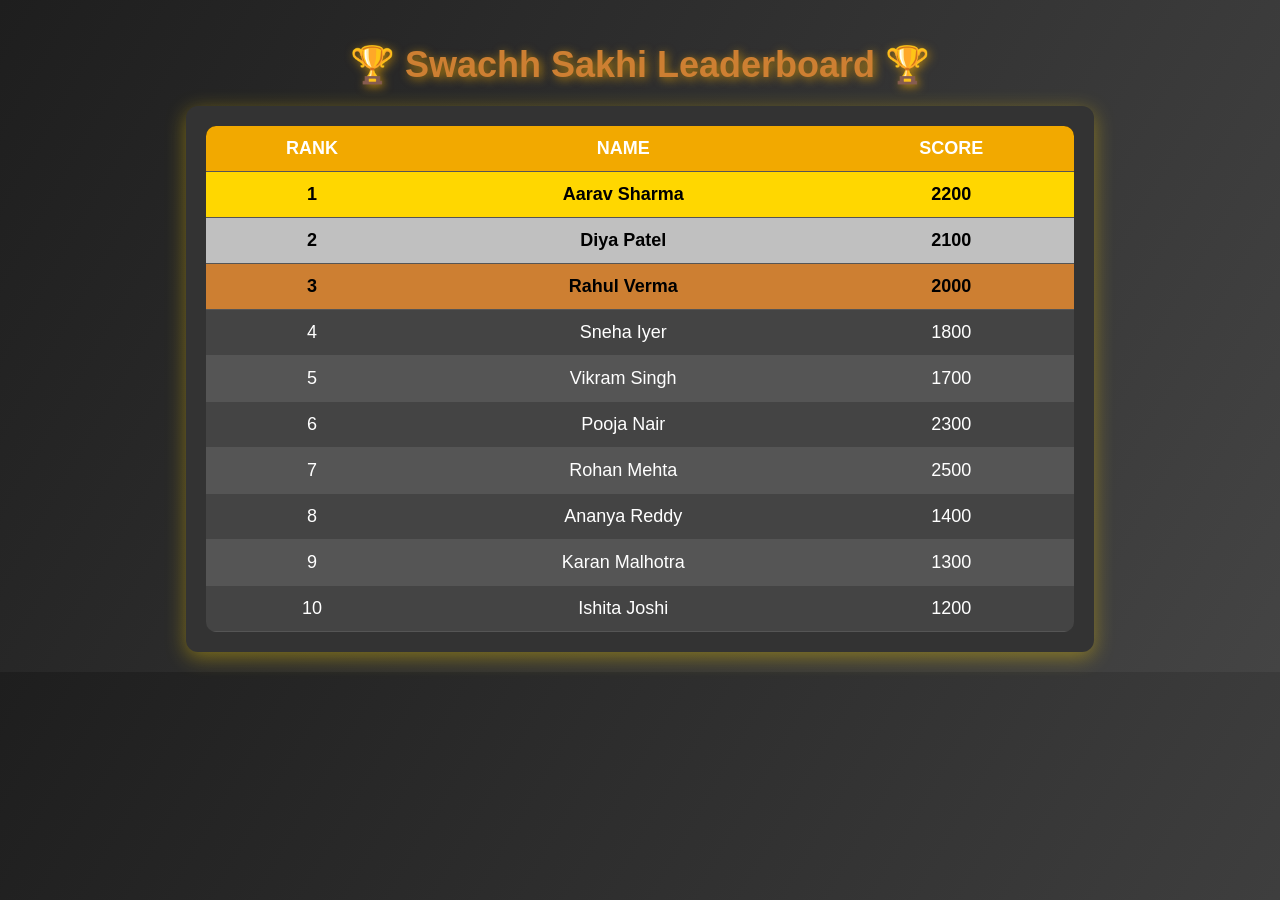
<file: LEADERBORD.html>
<!DOCTYPE html>
<html lang="en">
<head>
    <meta charset="UTF-8">
    <meta name="viewport" content="width=device-width, initial-scale=1.0">
    <title>Leaderboard - Swachh Sakhi</title>
    <style>
        body {
            font-family: 'Poppins', sans-serif;
            text-align: center;
            background: linear-gradient(120deg, #1e1e1e, #444);
            color: white;
            margin: 0;
            padding: 20px;
        }
        .site-header {
            font-size: 36px;
            font-weight: bold;
            color: #Cd7f32;
            margin-bottom: 20px;
            text-shadow: 2px 2px 10px rgba(242, 169, 0, 0.7);
        }
        .leaderboard-container {
            width: 70%;
            margin: auto;
            background: #333;
            padding: 20px;
            border-radius: 12px;
            box-shadow: 0px 5px 20px rgba(255, 215, 0, 0.4);
        }
        table {
            width: 100%;
            border-collapse: collapse;
            border-radius: 10px;
            overflow: hidden;
            background-color: #444;
        }
        th, td {
            padding: 12px;
            border-bottom: 1px solid #555;
            font-size: 18px;
        }
        th {
            background-color: #f2a900;
            color: white;
            text-transform: uppercase;
        }
        tbody tr:nth-child(1) { background-color: #000000; color: black; font-weight: bold; }
        tbody tr:nth-child(2) { background-color: #ffd700; color: black; font-weight: bold; }
        tbody tr:nth-child(3) { background-color: #c0c0c0; color: black; font-weight: bold; }
        tbody tr:nth-child(4) { background-color: #Cd7f32; color: black; font-weight: bold; }
        tr:nth-child(even) { background-color: #555; }
        tr:hover { background-color: #666; transition: 0.3s; }
    </style>
</head>
<body>

    <h1 class="site-header">🏆 Swachh Sakhi Leaderboard 🏆</h1>

    <div class="leaderboard-container">
        <table id="leaderboard">
            <tr>
                <th>Rank</th>
                <th>Name</th>
                <th>Score</th>
            </tr>
        </table>
    </div>

    <script>
        const players = [
            { name: "Aarav Sharma", score: 2200 },
            { name: "Diya Patel", score: 2100 },
            { name: "Rahul Verma", score: 2000 },
            { name: "Sneha Iyer", score: 1800 },
            { name: "Vikram Singh", score: 1700 },
            { name: "Pooja Nair", score: 2300 },
            { name: "Rohan Mehta", score: 2500 },
            { name: "Ananya Reddy", score: 1400 },
            { name: "Karan Malhotra", score: 1300 },
            { name: "Ishita Joshi", score: 1200 }
        ];

        function updateLeaderboard() {
            let table = document.getElementById("leaderboard");
            table.innerHTML = `
                <tr>
                    <th>Rank</th>
                    <th>Name</th>
                    <th>Score</th>
                </tr>
            `;

            let userPoints = localStorage.getItem("ecoPoints") ? parseInt(localStorage.getItem("ecoPoints")) : 0;
            let currentUser = { name: "You", score: userPoints };

            let leaderboardUpdated = localStorage.getItem("leaderboardUpdated");
            if (leaderboardUpdated === "true") {
                players.push(currentUser);
                players.sort((a, b) => b.score - a.score);
                localStorage.setItem("leaderboardUpdated", "false");
            }

            for (let i = 0; i < players.length; i++) {
                let row = table.insertRow(-1);
                row.insertCell(0).innerText = i + 1;
                row.insertCell(1).innerText = players[i].name;
                row.insertCell(2).innerText = players[i].score;
            }
        }

        window.onload = updateLeaderboard;
    </script>

</body>
</html>
</file>
<file: style.css>
body{
    font-family: 'Poppins', sans-serif;
    font-weight: 300;
    font-size: 15px;
    line-height: 1.7;
    color: #fefefe;
    background-color: #1f2029;
    background-image: url("desktop_img.png");
    background-size:cover;
    background-position:center;
    overflow-x: hidden;
    background-attachment: fixed;
  }
  a {
    cursor: pointer;
    transition: all 200ms linear;
  }
  a:hover {
    text-decoration: none;
  }
  .link {
    color: #c4c3ca;
  }
  .link:hover {
    color: #ffeba7;
  }
  p {
    font-weight: 500;
    font-size: 14px;
    line-height: 1.7;
  }
  h4 {
    font-weight: 600;
  }
  h6 span{
    padding: 0 20px;
    text-transform: uppercase;
    font-weight: 700;
  }
  .section{
    position: relative;
    width: 100%;
    display: block;
  }
  .full-height{
    min-height: 100vh;
  }
  [type="checkbox"]:checked,
  [type="checkbox"]:not(:checked){
    position: absolute;
    left: -9999px;
  }
  .checkbox:checked + label,
  .checkbox:not(:checked) + label{
    position: relative;
    display: block;
    text-align: center;
    width: 60px;
    height: 16px;
    border-radius: 8px;
    padding: 0;
    margin: 10px auto;
    cursor: pointer;
    background-color: #ffeba7;
  }
  .checkbox:checked + label:before,
  .checkbox:not(:checked) + label:before{
    position: absolute;
    display: block;
    width: 36px;
    height: 36px;
    border-radius: 50%;
    color: #fcd967;
    background-color: #102770;
    font-family: 'unicons';
    content: '\eb4f';
    z-index: 20;
    top: -10px;
    left: -10px;
    line-height: 36px;
    text-align: center;
    font-size: 24px;
    transition: all 0.5s ease;
  }
  .checkbox:checked + label:before {
    transform: translateX(44px) rotate(-270deg);
  }
  
  .card-3d-wrap {
    position: relative;
    width: 440px;
    max-width: 100%;
    height: 400px;
    -webkit-transform-style: preserve-3d;
    transform-style: preserve-3d;
    perspective: 800px;
    margin-top: 60px;
  }
  .card-3d-wrapper {
    width: 100%;
    height: 100%;
    position:absolute;    
    top: 0;
    left: 0;  
    -webkit-transform-style: preserve-3d;
    transform-style: preserve-3d;
    transition: all 600ms ease-out; 
  }
  .card-front, .card-back {
    width: 100%;
    height: 100%;
    background-color: #2a2b38;
    background-image: url('card_img.jpg');
    background-position: bottom center;
    background-repeat: no-repeat;
    background-size: 300%;
    position: absolute;
    opacity:100.0;
    border-radius: 12px;
    left: 0;
    top: 0;
    -webkit-transform-style: preserve-3d;
    transform-style: preserve-3d;
    -webkit-backface-visibility: hidden;
    -moz-backface-visibility: hidden;
    -o-backface-visibility: hidden;
    backface-visibility: hidden;
  }
  .card-back {
    transform: rotateY(180deg);
  }
  .checkbox:checked ~ .card-3d-wrap .card-3d-wrapper {
    transform: rotateY(180deg);
  }
  .center-wrap{
    position: absolute;
    width: 100%;
    padding: 0 35px;
    top: 50%;
    left: 0;
    transform: translate3d(0, -50%, 35px) perspective(100px);
    z-index: 20;
    display: block;
  }
  
  .form-group{ 
    position: relative;
    display: block;
      margin: 0;
      padding: 0;
  }
  .form-style {
    padding: 13px 20px;
    padding-left: 55px;
    height: 48px;
    width: 100%;
    font-weight: 500;
    border-radius: 4px;
    font-size: 14px;
    line-height: 22px;
    letter-spacing: 0.5px;
    outline: none;
    color: #c4c3ca;
    background-color: #1f2029;
    border: none;
    -webkit-transition: all 200ms linear;
    transition: all 200ms linear;
    box-shadow: 0 4px 8px 0 rgba(21,21,21,.2);
  }
  .form-style:focus,
  .form-style:active {
    border: none;
    outline: none;
    box-shadow: 0 4px 8px 0 rgba(21,21,21,.2);
  }
  .input-icon {
    position: absolute;
    top: 0;
    left: 18px;
    height: 48px;
    font-size: 24px;
    line-height: 48px;
    text-align: left;
    color: #ffeba7;
    -webkit-transition: all 200ms linear;
      transition: all 200ms linear;
  }
  
  .form-group input:-ms-input-placeholder  {
    color: #c4c3ca;
    opacity: 0.7;
    -webkit-transition: all 200ms linear;
      transition: all 200ms linear;
  }
  .form-group input::-moz-placeholder  {
    color: #c4c3ca;
    opacity: 0.7;
    -webkit-transition: all 200ms linear;
      transition: all 200ms linear;
  }
  .form-group input:-moz-placeholder  {
    color: #c4c3ca;
    opacity: 0.7;
    -webkit-transition: all 200ms linear;
      transition: all 200ms linear;
  }
  .form-group input::-webkit-input-placeholder  {
    color: #c4c3ca;
    opacity: 0.7;
    -webkit-transition: all 200ms linear;
      transition: all 200ms linear;
  }
  .form-group input:focus:-ms-input-placeholder  {
    opacity: 0;
    -webkit-transition: all 200ms linear;
      transition: all 200ms linear;
  }
  .form-group input:focus::-moz-placeholder  {
    opacity: 0;
    -webkit-transition: all 200ms linear;
      transition: all 200ms linear;
  }
  .form-group input:focus:-moz-placeholder  {
    opacity: 0;
    -webkit-transition: all 200ms linear;
      transition: all 200ms linear;
  }
  .form-group input:focus::-webkit-input-placeholder  {
    opacity: 0;
    -webkit-transition: all 200ms linear;
      transition: all 200ms linear;
  }
  
  .btn{  
    border-radius: 4px;
    height: 44px;
    font-size: 13px;
    font-weight: 600;
    text-transform: uppercase;
    -webkit-transition : all 200ms linear;
    transition: all 200ms linear;
    padding: 0 30px;
    letter-spacing: 1px;
    display: -webkit-inline-flex;
    display: -ms-inline-flexbox;
    display: inline-flex;
    -webkit-align-items: center;
    -moz-align-items: center;
    -ms-align-items: center;
    align-items: center;
    -webkit-justify-content: center;
    -moz-justify-content: center;
    -ms-justify-content: center;
    justify-content: center;
    -ms-flex-pack: center;
    text-align: center;
    border: none;
    background-color: #ffeba7;
    color: #102770;
    box-shadow: 0 8px 24px 0 rgba(255,235,167,.2);
  }
  .btn:active,
  .btn:focus{  
    background-color: #102770;
    color: #ffeba7;
    box-shadow: 0 8px 24px 0 rgba(16,39,112,.2);
  }
  .btn:hover{  
    background-color: #102770;
    color: #ffeba7;
    box-shadow: 0 8px 24px 0 rgba(16,39,112,.2);
  }
</file>
<file: Geotag.css>
body {
    font-family: Arial, sans-serif;
    background-color: #e8f5e9;
    display: flex;
    justify-content: center;
    align-items: center;
    height: 100vh;
    background-image: url('https://www.transparenttextures.com/patterns/green-dust.png');
}

.container {
    background: white;
    padding: 20px;
    border-radius: 15px;
    box-shadow: 0 4px 10px rgba(0, 0, 0, 0.1);
    text-align: center;
    border: 2px solid #4caf50;
    position: relative;
    overflow: hidden;
}

.container::before {
    content: "";
    position: absolute;
    top: -20px;
    left: -20px;
    width: 60px;
    height: 60px;
    background: url('https://cdn-icons-png.flaticon.com/512/4146/4146817.png') no-repeat center/contain;
}

h2 {
    color: #2e7d32;
}

input, button {
    margin: 10px;
    padding: 10px;
    font-size: 16px;
}

button {
    background-color: #4caf50;
    color: white;
    border: none;
    cursor: pointer;
    border-radius: 5px;
    transition: 0.3s;
}

button:hover {
    background-color: #388e3c;
    transform: scale(1.05);
}

p {
    font-size: 16px;
    color: #388e3c;
    font-weight: bold;
}
</file>
<file: styless.css>
body {
    font-family: Arial, sans-serif;
    margin: 0;
    padding: 0;
    background: #f4f4f9;
    color: #333;
}

header {
    background: #4CAF50;
    padding: 10px 20px;
    display: flex;
    align-items: center;
    justify-content: space-between;
    color: white;
    box-shadow: 0 2px 4px rgba(0, 0, 0, 0.2);
}

.logo {
    width: 50px;
    margin-right: 15px;
}

nav a {
    color: white;
    text-decoration: none;
    margin: 0 15px;
    font-weight: bold;
}

nav a:hover {
    text-decoration: underline;
}

.hero {
    background: url('808-440.png') no-repeat center center/cover;
    color: rgb(8, 1, 1);
    text-align: center;
    
    padding: 150px 20px;
}

.hero h1 {
    font-size: 6em;
    margin: 0;
}

.hero p {
    font-size: 2em;
}

.cta-button {
    background: #ff0000;
    color: white;
    padding: 10px 20px;
    text-decoration: none;
    border-radius: 115px;
    display: inline-block;
    margin-top: 300px;
    font-weight: bold;
    border: 2px solid black;
    box-shadow: 4px 4px 10px rgba(0,0,0,0.2);
}

.cta-button:hover {
    background: #000fe6;
    /* background-image:url("pngtree-a-graph-showing-graphing-statistics-picture-image_13250183.jpg"); */
}

.section {
    padding: 60px 40px;
    text-align: center;
}

.section h2 {
    font-size: 3em;
    color: #080808;
    margin-bottom: -20px;
}

.section p {
    color: #1f0e0e;
    font-size: 1em;
    line-height: 1.6;
    /* background-image:url("360_F_620371927_hrQiEKVnVvXJVvomvezsKDpZbTLP8UW1\ \(1\).jpg"); */
}

.leader {
    display: inline-block;
    width: 200px;
    margin: 50px;
    text-align: center;
}

.leader img {
    width: 80%;
    border-radius: 50%;
    box-shadow: 2px 4px 8px rgba(2.0, 0, 0, 10.0);
}

.leader h3 {
    margin: 10px 0 5px;
    color: #333;
}

.leader p {
    color: #777;
}

footer {
    text-align: center;
    padding: 20px;
    background: #333;
    color: white;
}
</file>
<file: stylle.css>
*{
    margin: 0px;
    padding: 0px;
    
}
.navbarContainer{
  display: flex;
  align-items:center;
  /* justify-content:flex-end; */
  background-color: transparent;
  height: 10vh;
  flex-direction: row;
}


/* BOOTSTRAP STYLES---------------------------------------------------------------- */
* GLOBAL STYLES
/* Padding below the footer and lighter body text */

body {
  padding-top: 3rem;
  padding-bottom: 3rem;
  background: url("732e5e7f-7bc5-4c82-a950-1cc2c874268c.jpg")no-repeat center center/cover;
}
.nav-link {
  font-weight: bold;
  font-size: 14px;
  text-transform: uppercase;
  text-decoration: none;
  color: rgb(78, 18, 216);
  opacity: 0.75;
}
.nav-link:hover{
  color: rgb(64, 207, 107,0.95); /*!important*/
}
.logo{
  display: absolute;
  top: 50px;
  width: 10vw
}
.navbar{
	display:flex;
	flex-direction:row;
	align-items: flex-end;
	width: 40vw;
  /* background-image:url("istockphoto-1200963979-612x612.jpg"); */
	margin-left: 45vw;
}
/* CUSTOMIZE THE CAROUSEL
-------------------------------------------------- */

/* Carousel base class */
/* Since positioning the image, we need to help out the caption */
.carousel-caption {
  bottom: 3rem;
  background-color: rgba(245, 240, 240, 0.5);
  color: white;
  border-radius: 15px;
  padding: 0 25px;
  z-index: 10;
}
.carouselImg{
  object-fit: cover;
}
/* Declare heights because of positioning of img element */
.carousel-item {
  height: 32rem;
}
.carousel-item > img {
  position: absolute;
  top: 0;
  left: 0;
  min-width: 100%;
  height: 32rem;
}


/* MARKETING CONTENT
-------------------------------------------------- */

/* Center align the text within the three columns below the carousel */


.marketing .col-lg-4 {
  margin-bottom: 1.5rem;
  text-align: center;
}
.marketing h2 {
  font-weight: 400;
}
/* rtl:begin:ignore */
.marketing .col-lg-4 p {
  margin-right: .75rem;
  margin-left: .75rem;
}
/* rtl:end:ignore */
.aboutImg{
  height: 200px;
  width: 200px;
  object-fit: cover;
  border: 1px solid red;
  border-radius: 50%;
}
.marketing{
 /* background: url("sunny-defocused-green-nature-background-abstract-bokeh-effect-es-element-your-design_211682-265.avif") no-repeat center  center/cover;*/
  padding-top: 4rem;
  background-size: cover;
   
    background: radial-gradient(circle, rgba(255, 255, 255, 0.8) 30%, rgba(0, 128, 0, 0.5) 70%);  

  margin-bottom: 0;
}

/* Featurettes
------------------------- */

.featurette-divider {
  margin: 3rem 0; /* Space out the Bootstrap <hr> more */
}

/* Thin out the marketing headings */
.featurette-heading {
  font-weight: 300;
  line-height: 1;
  /* rtl:remove */
  letter-spacing: -.05rem;
}


/* RESPONSIVE CSS
-------------------------------------------------- */

@media (min-width: 40em) {
  /* Bump up size of carousel content */
  .carousel-caption p {
    margin-bottom: 1.25rem;
    font-size: 1.25rem;
    line-height: 1.4;
    border-radius: 15px;
    padding: 0 25px;
  }

  .featurette-heading {
    font-size: 50px;
  }
}

@media (min-width: 62em) {
  .featurette-heading {
    margin-top: 7rem;
  }
}
footer{
  height: 10vh;
  background-color: black;
}
.center{
  text-align: center;
  color: white;
  font-size: 1.5rem;
}
</file>
